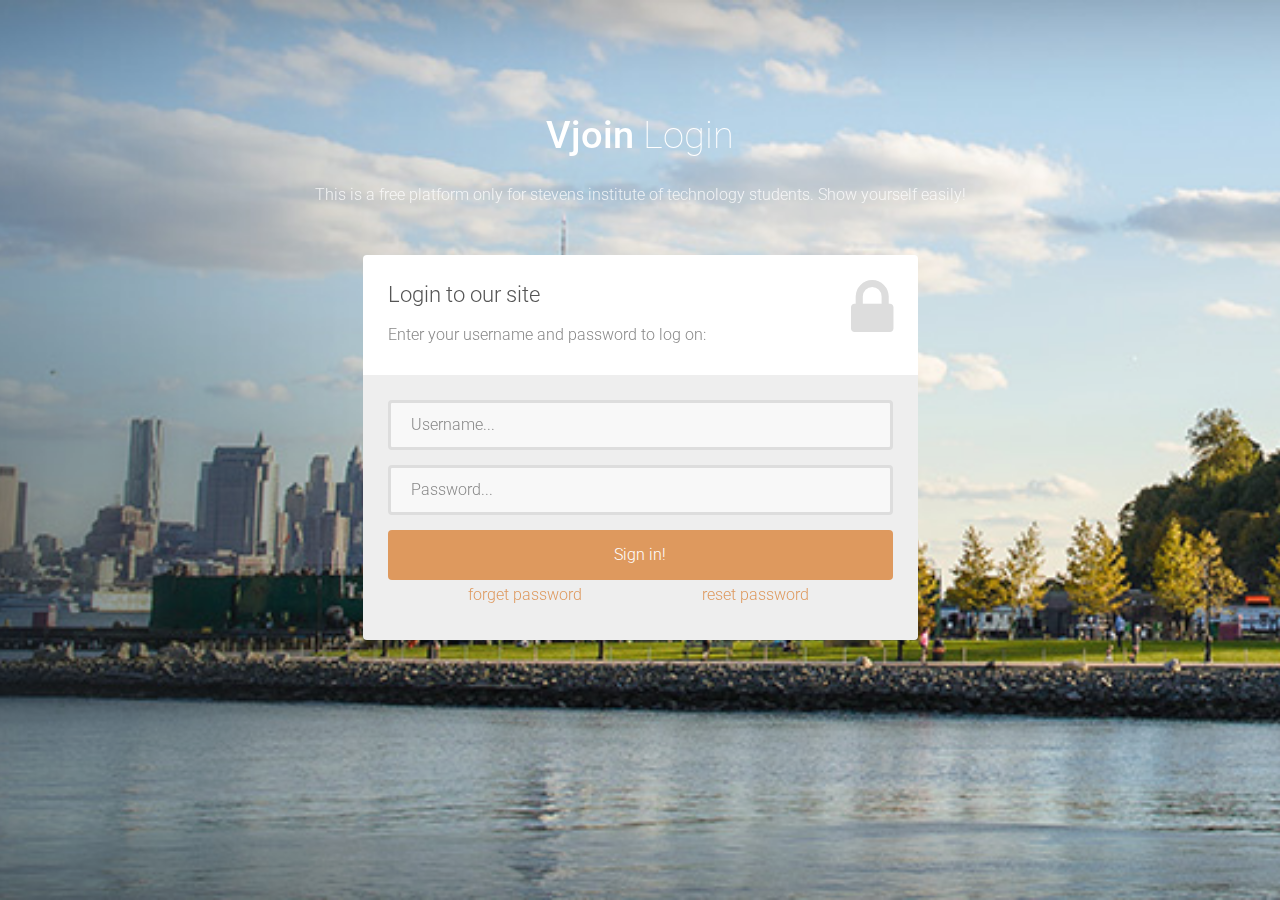
<file: index.html>
<!DOCTYPE html>
<html lang="en">

    <head>

        <meta charset="utf-8">
        <meta http-equiv="X-UA-Compatible" content="IE=edge">
        <meta name="viewport" content="width=device-width, initial-scale=1">
        <title>Bootstrap Login Form Template</title>

        <!-- CSS -->
        <link rel="stylesheet" href="http://fonts.googleapis.com/css?family=Roboto:400,100,300,500">
        <link rel="stylesheet" href="assets/bootstrap/css/bootstrap.min.css">
        <link rel="stylesheet" href="assets/font-awesome/css/font-awesome.min.css">
		<link rel="stylesheet" href="assets/css/form-elements.css">
        <link rel="stylesheet" href="assets/css/style.css">

        <!-- HTML5 Shim and Respond.js IE8 support of HTML5 elements and media queries -->
        <!-- WARNING: Respond.js doesn't work if you view the page via file:// -->
        <!--[if lt IE 9]>
            <script src="https://oss.maxcdn.com/libs/html5shiv/3.7.0/html5shiv.js"></script>
            <script src="https://oss.maxcdn.com/libs/respond.js/1.4.2/respond.min.js"></script>
        <![endif]-->

        <!-- Favicon and touch icons -->
        <link rel="shortcut icon" href="assets/ico/favicon.png">
        <link rel="apple-touch-icon-precomposed" sizes="144x144" href="assets/ico/apple-touch-icon-144-precomposed.png">
        <link rel="apple-touch-icon-precomposed" sizes="114x114" href="assets/ico/apple-touch-icon-114-precomposed.png">
        <link rel="apple-touch-icon-precomposed" sizes="72x72" href="assets/ico/apple-touch-icon-72-precomposed.png">
        <link rel="apple-touch-icon-precomposed" href="assets/ico/apple-touch-icon-57-precomposed.png">

    </head>

    <body>

        <!-- Top content -->
        <div class="top-content">
        	
            <div class="inner-bg">
                <div class="container">
                    <div class="row">
                        <div class="col-sm-8 col-sm-offset-2 text">
                            <h1><strong>Vjoin</strong> Login </h1>
                            <div class="description">
                            	<p>
	                            	This is a free platform only for stevens institute of technology students. Show yourself easily!
                            	</p>
                            </div>
                        </div>
                    </div>
                    <div class="row">
                        <div class="col-sm-6 col-sm-offset-3 form-box">
                        	<div class="form-top">
                        		<div class="form-top-left">
                        			<h3>Login to our site</h3>
                            		<p>Enter your username and password to log on:</p>
                        		</div>
                        		<div class="form-top-right">
                        			<i class="fa fa-lock"></i>
                        		</div>
                            </div>
                            <div class="form-bottom">
			                    <form role="form" action="" method="post" class="login-form">
			                    	<div class="form-group">
			                    		<label class="sr-only" for="form-username">Username</label>
			                        	<input type="text" name="form-username" placeholder="Username..." class="form-username form-control" id="form-username">
			                        </div>
			                        <div class="form-group">
			                        	<label class="sr-only" for="form-password">Password</label>
			                        	<input type="password" name="form-password" placeholder="Password..." class="form-password form-control" id="form-password">
			                        </div>
			                        <button type="submit" class="btn">Sign in!</button>
			                    </form>
                                <div class="row">
                               
                                <div  class="col-sm-12"> 
                                &nbsp;&nbsp;&nbsp;&nbsp;&nbsp;&nbsp;&nbsp;&nbsp;&nbsp;&nbsp;&nbsp;&nbsp;&nbsp;&nbsp;&nbsp;&nbsp;&nbsp;&nbsp;&nbsp;
                                    <a src=".">forget password</a> &nbsp;&nbsp;&nbsp;&nbsp;&nbsp;&nbsp;&nbsp;&nbsp;&nbsp;&nbsp;&nbsp;&nbsp;&nbsp;&nbsp;&nbsp;&nbsp;&nbsp;&nbsp;&nbsp;&nbsp;&nbsp;&nbsp;&nbsp;&nbsp;&nbsp;&nbsp;&nbsp;&nbsp;
                                     <a src=".">reset password</a>
                                </div>
                                    
                                </div>
		                    </div>
                        </div>
                    </div>
            
                </div>
            </div>
            
        </div>


        <!-- Javascript -->
        <script src="assets/js/jquery-1.11.1.min.js"></script>
        <script src="assets/bootstrap/js/bootstrap.min.js"></script>
        <script src="assets/js/jquery.backstretch.min.js"></script>
        <script src="assets/js/scripts.js"></script>
        
        <!--[if lt IE 10]>
            <script src="assets/js/placeholder.js"></script>
        <![endif]-->

    </body>

</html>
</file>
<file: assets/css/form-elements.css>
input[type="text"], 
input[type="password"], 
textarea, 
textarea.form-control {
	height: 50px;
    margin: 0;
    padding: 0 20px;
    vertical-align: middle;
    background: #f8f8f8;
    border: 3px solid #ddd;
    font-family: 'Roboto', sans-serif;
    font-size: 16px;
    font-weight: 300;
    line-height: 50px;
    color: #888;
    -moz-border-radius: 4px; -webkit-border-radius: 4px; border-radius: 4px;
    -moz-box-shadow: none; -webkit-box-shadow: none; box-shadow: none;
    -o-transition: all .3s; -moz-transition: all .3s; -webkit-transition: all .3s; -ms-transition: all .3s; transition: all .3s;
}

textarea, 
textarea.form-control {
	padding-top: 10px;
	padding-bottom: 10px;
	line-height: 30px;
}

input[type="text"]:focus, 
input[type="password"]:focus, 
textarea:focus, 
textarea.form-control:focus {
	outline: 0;
	background: #fff;
    border: 3px solid #ccc;
    -moz-box-shadow: none; -webkit-box-shadow: none; box-shadow: none;
}

input[type="text"]:-moz-placeholder, input[type="password"]:-moz-placeholder, 
textarea:-moz-placeholder, textarea.form-control:-moz-placeholder { color: #888; }

input[type="text"]:-ms-input-placeholder, input[type="password"]:-ms-input-placeholder, 
textarea:-ms-input-placeholder, textarea.form-control:-ms-input-placeholder { color: #888; }

input[type="text"]::-webkit-input-placeholder, input[type="password"]::-webkit-input-placeholder, 
textarea::-webkit-input-placeholder, textarea.form-control::-webkit-input-placeholder { color: #888; }



button.btn {
	height: 50px;
    margin: 0;
    padding: 0 20px;
    vertical-align: middle;
    background: #de995e;
    border: 0;
    font-family: 'Roboto', sans-serif;
    font-size: 16px;
    font-weight: 300;
    line-height: 50px;
    color: #fff;
    -moz-border-radius: 4px; -webkit-border-radius: 4px; border-radius: 4px;
    text-shadow: none;
    -moz-box-shadow: none; -webkit-box-shadow: none; box-shadow: none;
    -o-transition: all .3s; -moz-transition: all .3s; -webkit-transition: all .3s; -ms-transition: all .3s; transition: all .3s;
}

button.btn:hover { opacity: 0.6; color: #fff; }

button.btn:active { outline: 0; opacity: 0.6; color: #fff; -moz-box-shadow: none; -webkit-box-shadow: none; box-shadow: none; }

button.btn:focus { outline: 0; opacity: 0.6; background: #de995e; color: #fff; }

button.btn:active:focus, button.btn.active:focus { outline: 0; opacity: 0.6; background: #de995e; color: #fff; }
</file>
<file: assets/css/style.css>
body {
    font-family: 'Roboto', sans-serif;
    font-size: 16px;
    font-weight: 300;
    color: #888;
    line-height: 30px;
    text-align: center;
}

strong { font-weight: 500; }

a, a:hover, a:focus {
	color: #de995e;
	text-decoration: none;
    -o-transition: all .3s; -moz-transition: all .3s; -webkit-transition: all .3s; -ms-transition: all .3s; transition: all .3s;
}

h1, h2 {
	margin-top: 10px;
	font-size: 38px;
    font-weight: 100;
    color: #555;
    line-height: 50px;
}

h3 {
	font-size: 22px;
    font-weight: 300;
    color: #555;
    line-height: 30px;
}

img { max-width: 100%; }

::-moz-selection { background: #de995e; color: #fff; text-shadow: none; }
::selection { background: #de995e; color: #fff; text-shadow: none; }


.btn-link-1 {
	display: inline-block;
	height: 50px;
	margin: 5px;
	padding: 16px 20px 0 20px;
	background: #de995e;
	font-size: 16px;
    font-weight: 300;
    line-height: 16px;
    color: #fff;
    -moz-border-radius: 4px; -webkit-border-radius: 4px; border-radius: 4px;
}
.btn-link-1:hover, .btn-link-1:focus, .btn-link-1:active { outline: 0; opacity: 0.6; color: #fff; }

.btn-link-1.btn-link-1-facebook { background: #4862a3; }
.btn-link-1.btn-link-1-twitter { background: #55acee; }
.btn-link-1.btn-link-1-google-plus { background: #dd4b39; }

.btn-link-1 i {
	padding-right: 5px;
	vertical-align: middle;
	font-size: 20px;
	line-height: 20px;
}

.btn-link-2 {
	display: inline-block;
	height: 50px;
	margin: 5px;
	padding: 15px 20px 0 20px;
	background: rgba(0, 0, 0, 0.3);
	border: 1px solid #fff;
	font-size: 16px;
    font-weight: 300;
    line-height: 16px;
    color: #fff;
    -moz-border-radius: 4px; -webkit-border-radius: 4px; border-radius: 4px;
}
.btn-link-2:hover, .btn-link-2:focus, 
.btn-link-2:active, .btn-link-2:active:focus { outline: 0; opacity: 0.6; background: rgba(0, 0, 0, 0.3); color: #fff; }


/***** Top content *****/

.inner-bg {
    padding: 100px 0 170px 0;
}

.top-content .text {
	color: #fff;
}

.top-content .text h1 { color: #fff; }

.top-content .description {
	margin: 20px 0 10px 0;
}

.top-content .description p { opacity: 0.8; }

.top-content .description a {
	color: #fff;
}
.top-content .description a:hover, 
.top-content .description a:focus { border-bottom: 1px dotted #fff; }

.form-box {
	margin-top: 35px;
}

.form-top {
	overflow: hidden;
	padding: 0 25px 15px 25px;
	background: #fff;
	-moz-border-radius: 4px 4px 0 0; -webkit-border-radius: 4px 4px 0 0; border-radius: 4px 4px 0 0;
	text-align: left;
}

.form-top-left {
	float: left;
	width: 75%;
	padding-top: 25px;
}

.form-top-left h3 { margin-top: 0; }

.form-top-right {
	float: left;
	width: 25%;
	padding-top: 5px;
	font-size: 66px;
	color: #ddd;
	line-height: 100px;
	text-align: right;
}

.form-bottom {
	padding: 25px 25px 30px 25px;
	background: #eee;
	-moz-border-radius: 0 0 4px 4px; -webkit-border-radius: 0 0 4px 4px; border-radius: 0 0 4px 4px;
	text-align: left;
}

.form-bottom form textarea {
	height: 100px;
}

.form-bottom form button.btn {
	width: 100%;
}

.form-bottom form .input-error {
	border-color: #de995e;
}

.social-login {
	margin-top: 35px;
}

.social-login h3 {
	color: #fff;
}

.social-login-buttons {
	margin-top: 25px;
}


/***** Media queries *****/

@media (min-width: 992px) and (max-width: 1199px) {}

@media (min-width: 768px) and (max-width: 991px) {}

@media (max-width: 767px) {
	
	.inner-bg { padding: 60px 0 110px 0; }

}

@media (max-width: 415px) {
	
	h1, h2 { font-size: 32px; }

}
</file>
